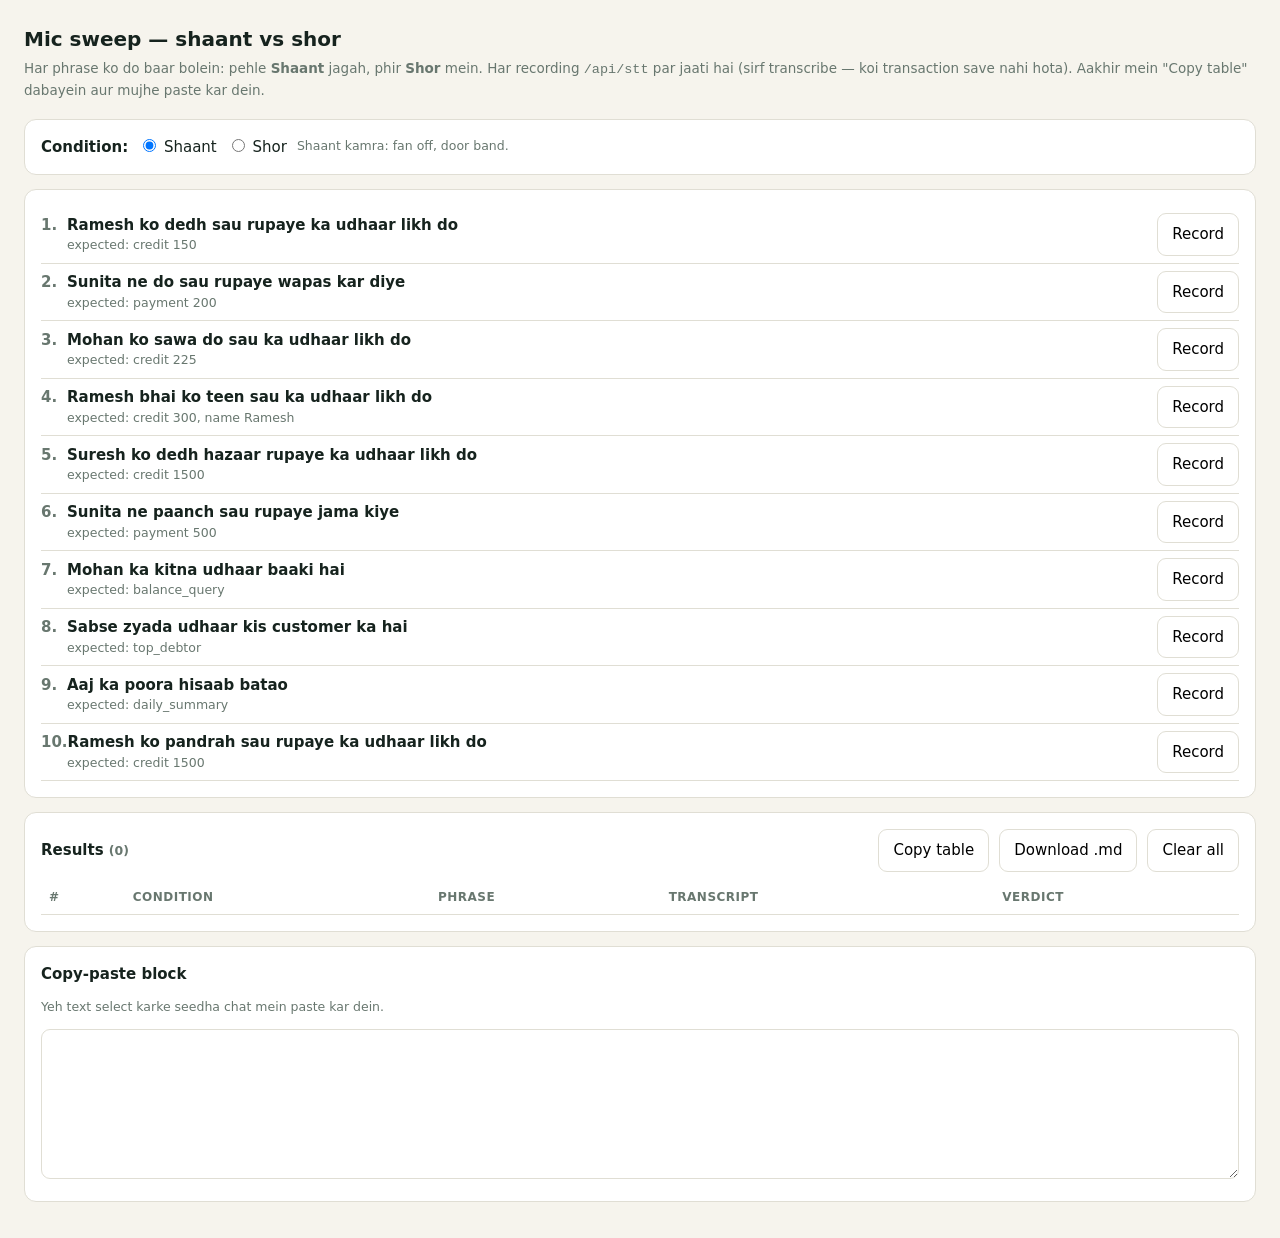
<file: static/mic_sweep.html>
<!DOCTYPE html>
<html lang="hi">
<head>
<meta charset="utf-8" />
<meta name="viewport" content="width=device-width, initial-scale=1" />
<title>HisabSetu AI — Mic sweep</title>
<style>
  :root { --ink:#16231e; --muted:#68776f; --line:#e0ded4; --bg:#f6f4ed; --card:#fff;
          --green:#0b6b4f; --green-soft:#eaf4ef; --red:#b42318; --amber:#b45309; }
  * { box-sizing: border-box; }
  body { margin:0; padding:24px; font:15px/1.5 system-ui, "Segoe UI", sans-serif;
         background:var(--bg); color:var(--ink); }
  h1 { font-size:20px; margin:0 0 4px; }
  p.sub { margin:0 0 18px; color:var(--muted); font-size:13.5px; }
  .card { background:var(--card); border:1px solid var(--line); border-radius:12px;
          padding:16px; margin-bottom:14px; }
  .row { display:flex; gap:10px; align-items:center; flex-wrap:wrap; }
  button { font:inherit; padding:9px 14px; border-radius:9px; border:1px solid var(--line);
           background:#fff; cursor:pointer; }
  button.primary { background:var(--green); color:#fff; border-color:var(--green); font-weight:600; }
  button:disabled { opacity:.45; cursor:not-allowed; }
  button.rec { background:var(--red); color:#fff; border-color:var(--red); font-weight:600; }
  .phrase { font-weight:600; }
  .num { display:inline-block; min-width:26px; color:var(--muted); font-weight:700; }
  table { width:100%; border-collapse:collapse; font-size:13.5px; }
  th, td { text-align:left; padding:8px; border-bottom:1px solid var(--line); vertical-align:top; }
  th { color:var(--muted); font-size:12px; text-transform:uppercase; letter-spacing:.04em; }
  .ok { color:var(--green); font-weight:600; }
  .warn { color:var(--amber); font-weight:600; }
  .pill { display:inline-block; padding:2px 9px; border-radius:999px; font-size:11.5px;
          font-weight:700; border:1px solid var(--line); }
  .pill.quiet { background:var(--green-soft); color:var(--green); border-color:#cfe6dd; }
  .pill.noisy { background:#fdf0df; color:var(--amber); border-color:#f3ddc2; }
  textarea { width:100%; min-height:150px; font:12.5px/1.5 ui-monospace, Consolas, monospace;
             padding:10px; border-radius:9px; border:1px solid var(--line); }
  .muted { color:var(--muted); font-size:12.5px; }
  .err { color:var(--red); font-size:13px; }
</style>
</head>
<body>
<h1>Mic sweep — shaant vs shor</h1>
<p class="sub">
  Har phrase ko do baar bolein: pehle <b>Shaant</b> jagah, phir <b>Shor</b> mein. Har recording
  <code>/api/stt</code> par jaati hai (sirf transcribe — koi transaction save nahi hota).
  Aakhir mein "Copy table" dabayein aur mujhe paste kar dein.
</p>

<div class="card">
  <div class="row">
    <strong>Condition:</strong>
    <label><input type="radio" name="cond" value="quiet" checked /> Shaant</label>
    <label><input type="radio" name="cond" value="noisy" /> Shor</label>
    <span class="muted" id="condHint"></span>
  </div>
</div>

<div class="card">
  <div id="phrases"></div>
</div>

<div class="card">
  <div class="row" style="justify-content:space-between">
    <strong>Results <span class="muted" id="count"></span></strong>
    <span class="row">
      <button id="copyBtn">Copy table</button>
      <button id="downloadBtn">Download .md</button>
      <button id="clearBtn">Clear all</button>
    </span>
  </div>
  <div id="status" class="muted" style="margin:8px 0"></div>
  <div style="overflow-x:auto">
    <table id="resultTable">
      <thead><tr><th>#</th><th>Condition</th><th>Phrase</th><th>Transcript</th><th>Verdict</th></tr></thead>
      <tbody></tbody>
    </table>
  </div>
</div>

<div class="card">
  <strong>Copy-paste block</strong>
  <p class="muted">Yeh text select karke seedha chat mein paste kar dein.</p>
  <textarea id="out" readonly></textarea>
</div>

<script>
const PHRASES = [
  { text: "Ramesh ko dedh sau rupaye ka udhaar likh do", expect: "credit 150" },
  { text: "Sunita ne do sau rupaye wapas kar diye", expect: "payment 200" },
  { text: "Mohan ko sawa do sau ka udhaar likh do", expect: "credit 225" },
  { text: "Ramesh bhai ko teen sau ka udhaar likh do", expect: "credit 300, name Ramesh" },
  { text: "Suresh ko dedh hazaar rupaye ka udhaar likh do", expect: "credit 1500" },
  { text: "Sunita ne paanch sau rupaye jama kiye", expect: "payment 500" },
  { text: "Mohan ka kitna udhaar baaki hai", expect: "balance_query" },
  { text: "Sabse zyada udhaar kis customer ka hai", expect: "top_debtor" },
  { text: "Aaj ka poora hisaab batao", expect: "daily_summary" },
  { text: "Ramesh ko pandrah sau rupaye ka udhaar likh do", expect: "credit 1500" }
];

const MAX_MS = 8000;
const rows = [];            // {cond, phrase, expect, transcript}
let recorder = null, chunks = [], timer = null, activeIndex = -1;

const phrasesEl = document.getElementById('phrases');
const tbody = document.querySelector('#resultTable tbody');
const outEl = document.getElementById('out');
const statusEl = document.getElementById('status');
const countEl = document.getElementById('count');

function currentCond() {
  return document.querySelector('input[name=cond]:checked').value;
}
function condLabel(c) { return c === 'quiet' ? 'Shaant' : 'Shor'; }

function renderPhrases() {
  phrasesEl.innerHTML = PHRASES.map((p, i) => `
    <div class="row" style="justify-content:space-between;padding:7px 0;border-bottom:1px solid var(--line)">
      <div><span class="num">${i + 1}.</span><span class="phrase">${p.text}</span>
        <div class="muted" style="margin-left:26px">expected: ${p.expect}</div></div>
      <button data-i="${i}" class="recBtn">Record</button>
    </div>`).join('');
  phrasesEl.querySelectorAll('.recBtn').forEach(btn => {
    btn.addEventListener('click', () => startRecording(Number(btn.dataset.i)));
  });
}

async function startRecording(index) {
  if (recorder && recorder.state === 'recording') return;
  activeIndex = index;
  try {
    const stream = await navigator.mediaDevices.getUserMedia({ audio: true });
    const mime = MediaRecorder.isTypeSupported('audio/webm;codecs=opus')
      ? 'audio/webm;codecs=opus' : '';
    recorder = mime ? new MediaRecorder(stream, { mimeType: mime }) : new MediaRecorder(stream);
    chunks = [];
    recorder.ondataavailable = e => { if (e.data && e.data.size) chunks.push(e.data); };
    recorder.onstop = async () => {
      stream.getTracks().forEach(t => t.stop());
      clearTimeout(timer);
      await upload(index, new Blob(chunks, { type: recorder.mimeType || 'audio/webm' }));
    };
    recorder.start();
    const btn = phrasesEl.querySelector(`.recBtn[data-i="${index}"]`);
    if (btn) { btn.classList.add('rec'); btn.textContent = 'Recording…'; }
    statusEl.textContent = `Recording phrase ${index + 1}… bol dein (max ${MAX_MS / 1000}s)`;
    timer = setTimeout(() => stopRecording(), MAX_MS);
  } catch (err) {
    statusEl.innerHTML = `<span class="err">Mic nahi mila: ${err.message}. Browser mein mic permission dein.</span>`;
  }
}

function stopRecording() {
  const btn = phrasesEl.querySelector(`.recBtn[data-i="${activeIndex}"]`);
  if (btn) { btn.classList.remove('rec'); btn.textContent = 'Record'; }
  if (recorder && recorder.state === 'recording') recorder.stop();
}

async function upload(index, blob) {
  const cond = currentCond();
  const phrase = PHRASES[index];
  statusEl.textContent = 'Prisma se transcribe ho raha hai…';
  const fd = new FormData();
  fd.append('file', blob, 'mic.webm');
  try {
    const res = await fetch('/api/stt', { method: 'POST', body: fd });
    const body = await res.json();
    if (!res.ok) {
      statusEl.innerHTML = `<span class="err">STT failed (HTTP ${res.status}): ${JSON.stringify(body).slice(0, 200)}</span>`;
      return;
    }
    rows.push({ cond, phrase: phrase.text, expect: phrase.expect, transcript: body.transcript });
    statusEl.textContent = `Saved ${condLabel(cond)} · "${body.transcript}"`;
  } catch (err) {
    statusEl.innerHTML = `<span class="err">Network error: ${err.message}</span>`;
  }
  render();
}

function render() {
  tbody.innerHTML = rows.map((r, i) => `
    <tr>
      <td>${i + 1}</td>
      <td><span class="pill ${r.cond}">${condLabel(r.cond)}</span></td>
      <td>${r.phrase}</td>
      <td><b>${r.transcript || '—'}</b></td>
      <td class="muted">${r.expect}</td>
    </tr>`).join('');
  countEl.textContent = `(${rows.length})`;
  outEl.value = toMarkdown();
}

function toMarkdown() {
  if (!rows.length) return '';
  const lines = [
    '| # | Condition | Phrase | Prisma transcript | Expected |',
    '|---|-----------|--------|-------------------|----------|',
    ...rows.map((r, i) =>
      `| ${i + 1} | ${condLabel(r.cond)} | ${r.phrase} | ${r.transcript} | ${r.expect} |`)
  ];
  const quiet = rows.filter(r => r.cond === 'quiet').length;
  const noisy = rows.filter(r => r.cond === 'noisy').length;
  lines.push('', `Total: ${rows.length} (shaant ${quiet}, shor ${noisy})`);
  return lines.join('\n');
}

document.getElementById('copyBtn').addEventListener('click', async () => {
  try {
    await navigator.clipboard.writeText(outEl.value);
    statusEl.textContent = 'Table copy ho gaya.';
  } catch {
    outEl.select();
    statusEl.textContent = 'Copy block select ho gaya — Ctrl+C dabayein.';
  }
});
document.getElementById('downloadBtn').addEventListener('click', () => {
  const blob = new Blob([outEl.value], { type: 'text/markdown' });
  const a = document.createElement('a');
  a.href = URL.createObjectURL(blob);
  a.download = 'mic-sweep.md';
  a.click();
});
document.getElementById('clearBtn').addEventListener('click', () => {
  rows.length = 0;
  render();
  statusEl.textContent = 'Cleared.';
});
document.querySelectorAll('input[name=cond]').forEach(el => {
  el.addEventListener('change', () => {
    document.getElementById('condHint').textContent =
      currentCond() === 'quiet'
        ? 'Shaant kamra: fan off, door band.'
        : 'Shor: fan ya TV chalu karke thoda door khade ho kar bolein.';
  });
});

renderPhrases();
render();
document.getElementById('condHint').textContent = 'Shaant kamra: fan off, door band.';
</script>
</body>
</html>
</file>
